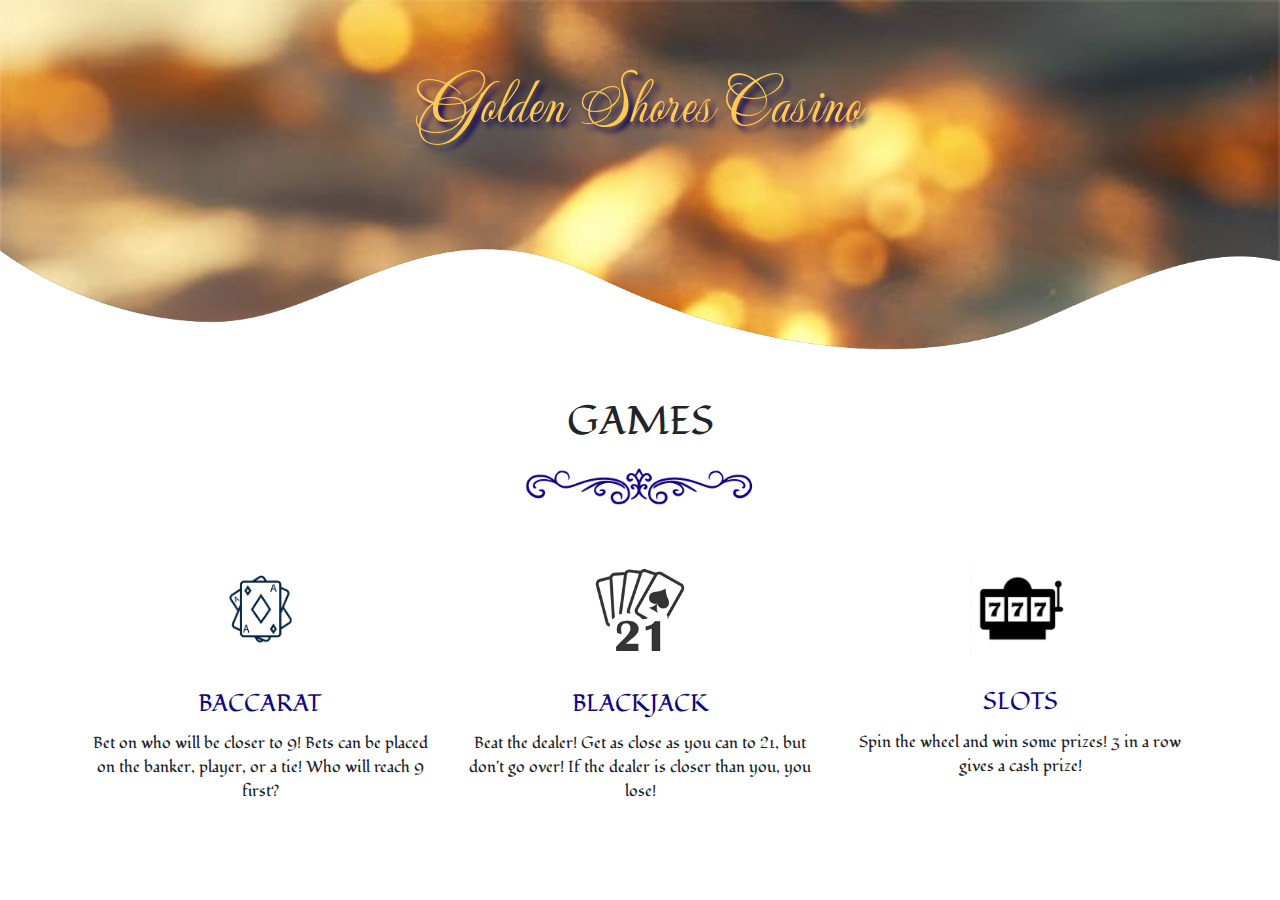
<file: index.html>
<!doctype html>
<html lang="en">
  <head>
    <meta charset="utf-8">

    <title>Golden Shores Casino</title>
    <link rel="stylesheet" href = "styles/casino.css"/>
    <link href="https://cdn.jsdelivr.net/npm/bootstrap@5.3.3/dist/css/bootstrap.min.css" rel="stylesheet">
    <script src="https://cdn.jsdelivr.net/npm/bootstrap@5.3.3/dist/js/bootstrap.bundle.min.js"></script>

    <link rel="preconnect" href="https://fonts.googleapis.com">
    <link rel="preconnect" href="https://fonts.gstatic.com/" crossorigin>
    <link href="https://fonts.googleapis.com/css2?family=Fondamento:ital@0;1&family=Mea+Culpa&display=swap" rel="stylesheet">
  </head>

  <body>
    <div class="parent">
      <div class="main-header">
        <h1 class="casino-name casino-name-large">Golden Shores Casino</h1>
        <img src="images/wave-divider.png" class="bottom-img">
      </div>
  
      <section id = "services">
        <div class = "container text-center">
            <h1 class = "title">GAMES</h1>
            <div class="games-divider">
              <img src="images/main-page-divider.png" class="games-divider-pic">
            </div>
            
            <div class = "row games-descriptions">
                <div class = "col-md-4 services">
                    <a href = "baccarat.html"><img src = "images/baccarat.png" class = "service-img"></a>
                    <h4>Baccarat</h4>
                    <p>Bet on who will be closer to 9! Bets can be placed on the banker, player, or a tie! Who will reach 9 first?</p>
                </div>
                <div class = "col-md-4 services">
                    <a href = "blackjack.html"><img src = "images/blackjack2.jpg" class = "service-img"></a>
                    <h4>BlackJack</h4>
                    <p>Beat the dealer! Get as close as you can to 21, but don't go over! If the dealer is closer than you, you lose!</p>
                </div>
                <div class = "col-md-4 services">
                    <a href = "slots.html"><img src = "images/slots.png" class = "service-img"></a>
                    <h4>Slots</h4>
                    <p>Spin the wheel and win some prizes! 3 in a row gives a cash prize!</p>
                </div>
            </div>
          </div>
      </section>
    </div>
    
  </body>
</html>
</file>
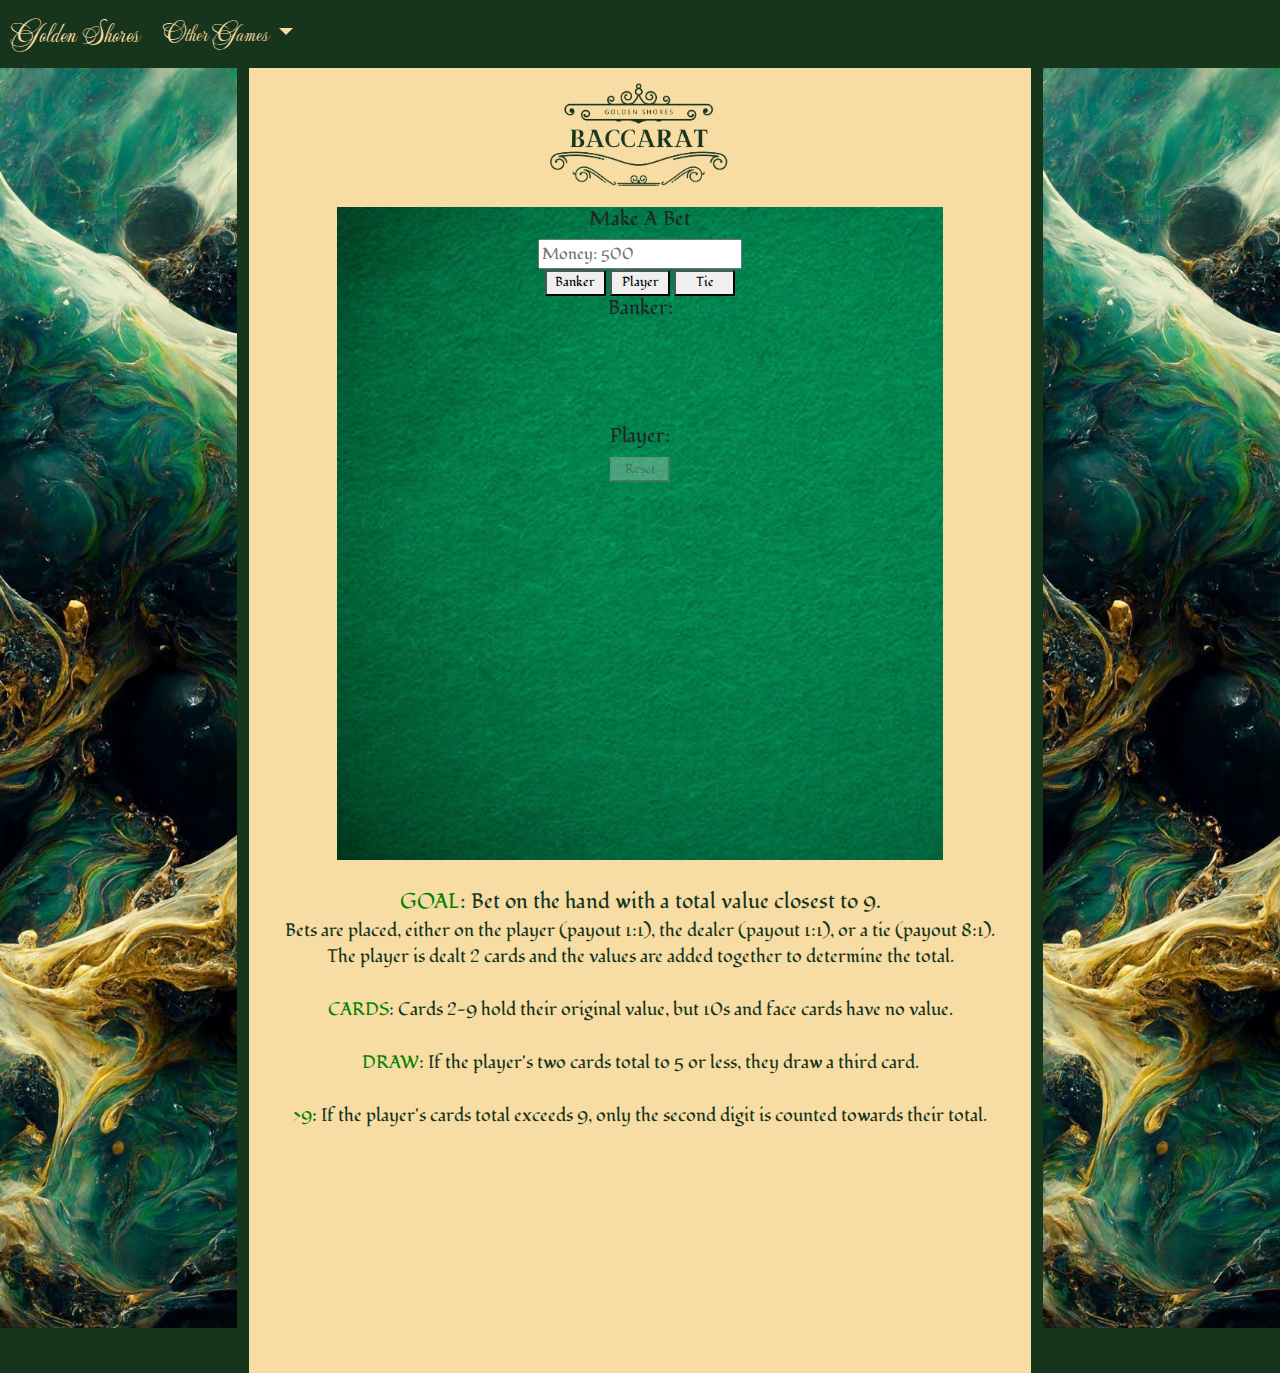
<file: baccarat.html>
<!DOCTYPE html>
<html lang="en">
    <head>
      <title>Baccarat</title>
        <link href="https://cdn.jsdelivr.net/npm/bootstrap@5.3.3/dist/css/bootstrap.min.css" rel="stylesheet" integrity="sha384-QWTKZyjpPEjISv5WaRU9OFeRpok6YctnYmDr5pNlyT2bRjXh0JMhjY6hW+ALEwIH" crossorigin="anonymous">
        <script src="https://cdn.jsdelivr.net/npm/bootstrap@5.3.3/dist/js/bootstrap.bundle.min.js" integrity="sha384-YvpcrYf0tY3lHB60NNkmXc5s9fDVZLESaAA55NDzOxhy9GkcIdslK1eN7N6jIeHz" crossorigin="anonymous"></script>
        <link rel="stylesheet" href = "styles/baccarat.css"/>


        <link rel="preconnect" href="https://fonts.googleapis.com">
        <link rel="preconnect" href="https://fonts.gstatic.com" crossorigin>
        <link href="https://fonts.googleapis.com/css2?family=Fondamento:ital@0;1&family=Mea+Culpa&display=swap" rel="stylesheet">
    </head>

    <body style="background-color: #17351d">
      <!--NAVBAR-->
        <nav class="navbar navbar-expand-lg" style="background-color: #17351d;" data-bs-theme="light">
          <div class="container-fluid">
            <!--BRANDING IN NAVBAR-->
            <a class="navbar-brand" href="index.html">Golden Shores</a>
            <div class="collapse navbar-collapse" id="navbarSupportedContent">
              <ul class="navbar-nav me-auto mb-2 mb-lg-0">
                <!--NAVBAR DROPDOWN-->
                <li class="nav-item dropdown">
                  <a class="nav-link dropdown-toggle" role="button" data-bs-toggle="dropdown" aria-expanded="false">
                    Other Games
                  </a>
                  <ul class="dropdown-menu">
                    <li><a class="dropdown-item" href="slots.html">Slots</a></li>
                    <li><a class="dropdown-item" href="blackjack.html">Blackjack</a></li>
                  </ul>
                </li>
              </ul>
            </div>
          </div>
        </nav>

        <!--SCREEN-->
        <div class="row align-items-start">
          <!--SIDE MARGIN-->
          <div class="col">
            <img class="marg" src="images/green-gold-swirl.jpg">
          </div>

          <!--MIDDLE DIV-->
          <div class="middle-section">
            <!--GAME LOGO-->
            <div class="game-title">
              <br>
              <img class="game-logo" src="images/baccarat2.png">
              <br><br>
            </div>
            <!--GAME SCREEN-->
            <div class="game-box">
              <div class="game-screen">

                <!--PICK HAND-->
                <div class="pick-hand">
                    <h5>Make A Bet</h5>
                    <div>
                      <input type="text" id="myText">
                    </div>
                    <div id="betError">

                    </div>
                    <div>
                        <button id = "bankerButton">Banker</button>
                        <button id = "playerButton">Player</button>
                        <button id = "tieButton">Tie</button>
                    </div>
                </div>


                <!--BANKER CARDS-->
                <div class="banker-hand">
                  <h5>Banker: <span id = "banker-sum"></span></h5>
                  <div id = "banker-cards">

                  </div>
                  <br><br><br><br>
                </div>
                
                <!--PLAYER CARDS-->
                <div class="player-hand">
                  <h5>Player: <span id = "player-sum"></span></h5>
                  <div id = "player-cards"></div>

                  <button id = "reset">Reset</button>
                  <p id = "results"></p>
                </div>
              </div>

            </div>

            <!--DESCRIPTION/CONTROLS-->
            <div class="game-desc" style="text-align: center;">
              <p class="instructions">
                <br>
                <span class="goal-statement"><span class="emphasize-word">GOAL</span>: Bet on the hand with a total value closest to 9.</span>
                <br>Bets are placed, either on the player (payout 1:1), the dealer (payout 1:1), or a tie (payout 8:1).<br>
                The player is dealt 2 cards and the values are added together to determine the total.<br><br>
                <span class="emphasize-word">CARDS</span>: Cards 2-9 hold their original value, but 10s and face cards have no value.<br><br>
                <span class="emphasize-word">DRAW</span>: If the player's two cards total to 5 or less, they draw a third card.<br><br>
                <span class="emphasize-word">>9</span>: If the player's cards total exceeds 9, only the second digit is counted towards their total.<br>
              </p>
            </div>
          </div>

          <!--SIDE MARGIN-->
          <div class="col">
            <img class="marg" src="images/green-gold-swirl.jpg">
          </div>
        </div>

        <script src="js/baccarat.js"></script>
    </body>
</html>
</file>
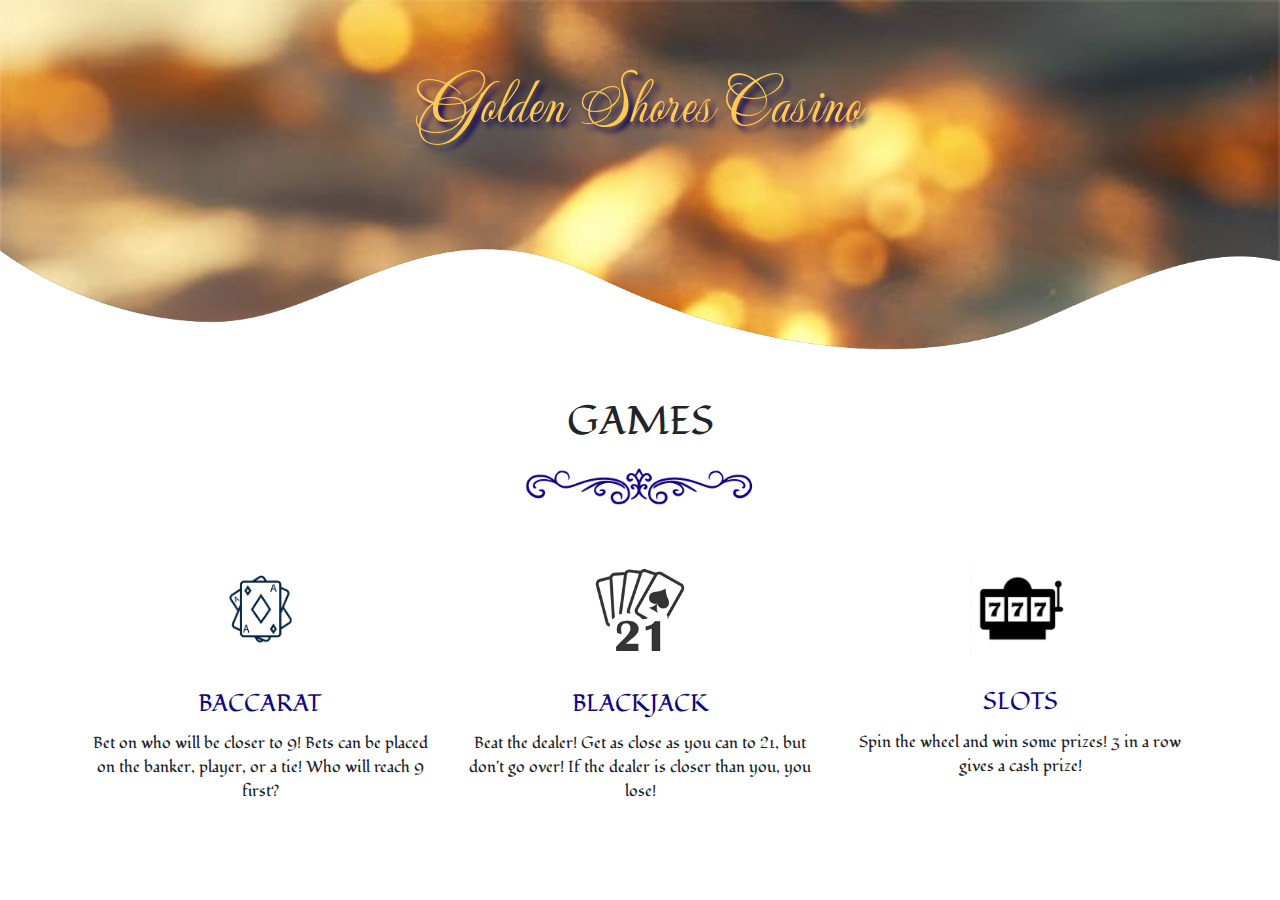
<file: casino.html>
<!doctype html>
<html lang="en">
  <head>
    <meta charset="utf-8">

    <title>Golden Shores Casino</title>
    <link rel="stylesheet" href = "styles/casino.css"/>
    <link href="https://cdn.jsdelivr.net/npm/bootstrap@5.3.3/dist/css/bootstrap.min.css" rel="stylesheet">
    <script src="https://cdn.jsdelivr.net/npm/bootstrap@5.3.3/dist/js/bootstrap.bundle.min.js"></script>

    <link rel="preconnect" href="https://fonts.googleapis.com">
    <link rel="preconnect" href="https://fonts.gstatic.com/" crossorigin>
    <link href="https://fonts.googleapis.com/css2?family=Fondamento:ital@0;1&family=Mea+Culpa&display=swap" rel="stylesheet">
  </head>

  <body>
    <div class="parent">
      <div class="main-header">
        <h1 class="casino-name casino-name-large">Golden Shores Casino</h1>
        <img src="images/wave-divider.png" class="bottom-img">
      </div>
  
      <section id = "services">
        <div class = "container text-center">
            <h1 class = "title">GAMES</h1>
            <div class="games-divider">
              <img src="images/main-page-divider.png" class="games-divider-pic">
            </div>
            
            <div class = "row games-descriptions">
                <div class = "col-md-4 services">
                    <a href = "baccarat.html"><img src = "images/baccarat.png" class = "service-img"></a>
                    <h4>Baccarat</h4>
                    <p>Bet on who will be closer to 9! Bets can be placed on the banker, player, or a tie! Who will reach 9 first?</p>
                </div>
                <div class = "col-md-4 services">
                    <a href = "blackjack.html"><img src = "images/blackjack2.jpg" class = "service-img"></a>
                    <h4>BlackJack</h4>
                    <p>Beat the dealer! Get as close as you can to 21, but don't go over! If the dealer is closer than you, you lose!</p>
                </div>
                <div class = "col-md-4 services">
                    <a href = "slots.html"><img src = "images/slots.png" class = "service-img"></a>
                    <h4>Slots</h4>
                    <p>Spin the wheel and win some prizes! 3 in a row gives a cash prize!</p>
                </div>
            </div>
          </div>
      </section>
    </div>
    
  </body>
</html>
</file>
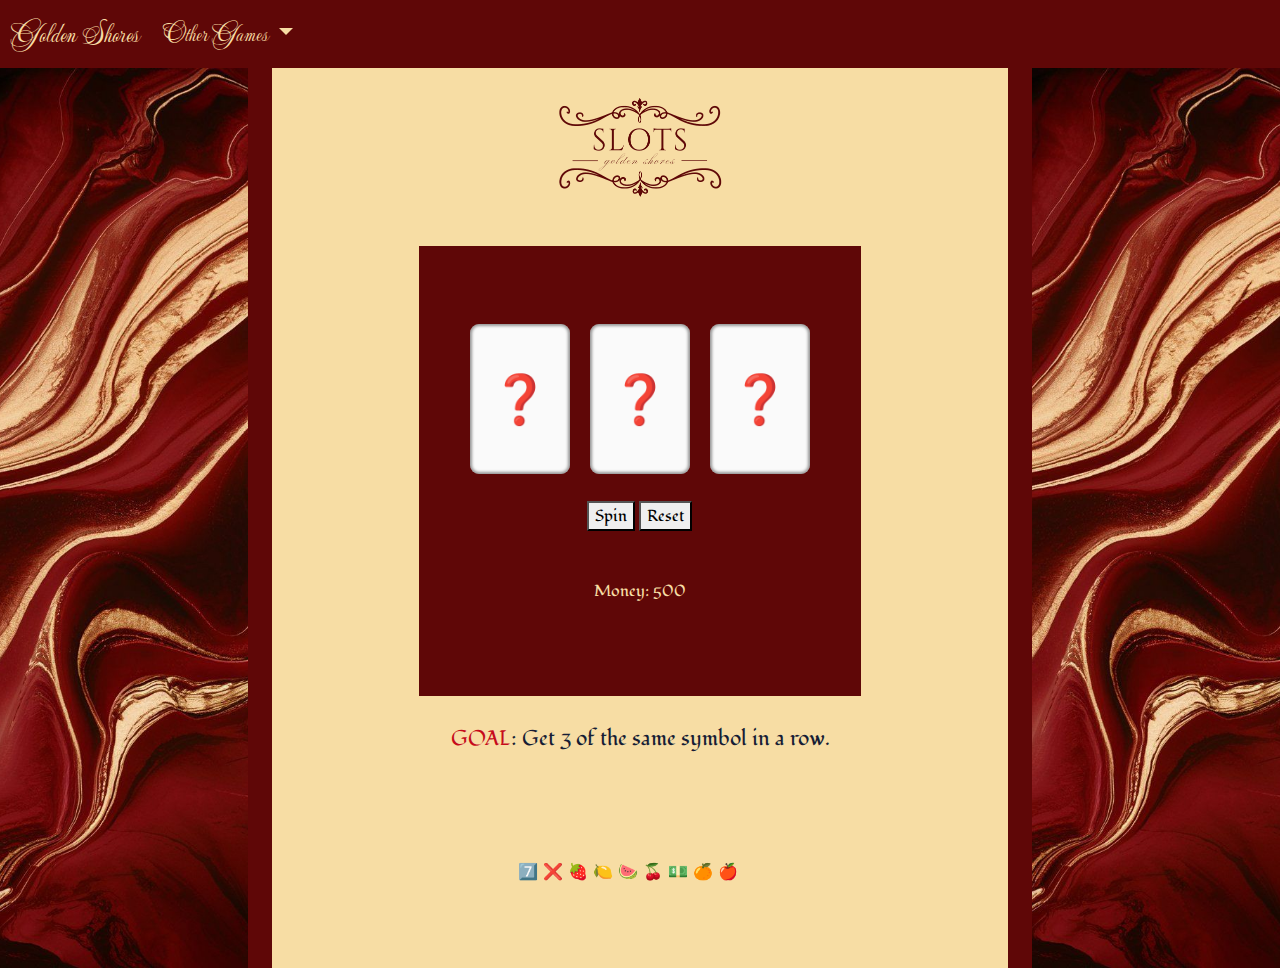
<file: slots.html>
<!DOCTYPE html>
<html lang="en">

<head>
    <title>Slots</title>
    <meta charset="utf-8">
    <link rel="stylesheet" href ="styles/slots.css"/>
    <link href="https://cdn.jsdelivr.net/npm/bootstrap@5.3.3/dist/css/bootstrap.min.css" rel="stylesheet"integrity="sha384-QWTKZyjpPEjISv5WaRU9OFeRpok6YctnYmDr5pNlyT2bRjXh0JMhjY6hW+ALEwIH" crossorigin="anonymous">
    <script src="https://cdn.jsdelivr.net/npm/bootstrap@5.3.3/dist/js/bootstrap.bundle.min.js" integrity="sha384-YvpcrYf0tY3lHB60NNkmXc5s9fDVZLESaAA55NDzOxhy9GkcIdslK1eN7N6jIeHz" crossorigin="anonymous"></script>
    
    <link rel="preconnect" href="https://fonts.googleapis.com">
    <link rel="preconnect" href="https://fonts.gstatic.com" crossorigin>
    <link href="https://fonts.googleapis.com/css2?family=Fondamento:ital@0;1&family=Mea+Culpa&display=swap" rel="stylesheet">
</head>

<body style="background-color:rgb(95, 7, 7)">
    <!--NAVBAR-->
    <nav class="navbar navbar-expand-lg" style="background-color: rgb(95, 7, 7);" data-bs-theme="light">
        <div class="container-fluid">
            <!--BRANDING IN NAVBAR-->
            <a class="navbar-brand" href="index.html">Golden Shores</a>
            <div class="collapse navbar-collapse" id="navbarSupportedContent">
              <ul class="navbar-nav me-auto mb-2 mb-lg-0">
                <!--NAVBAR DROPDOWN-->
                <li class="nav-item dropdown">
                  <a class="nav-link dropdown-toggle" role="button" data-bs-toggle="dropdown" aria-expanded="false">
                    Other Games
                  </a>
                  <ul class="dropdown-menu">
                    <li><a class="dropdown-item" href="blackjack.html">Blackjack</a></li>
                    <li><a class="dropdown-item" href="baccarat.html">Baccarat</a></li>
                  </ul>
                </li>
              </ul>
            </div>
        </div>
    </nav>

    <!--SCREEN-->
    <div class="row align-items-start">
      <!--SIDE MARGIN-->
      <div class="col">
        <img class="marg" src="images/red-gold-swirl-2.jpg">
      </div>

      <!--MIDDLE DIV-->
      <div class="col-md-7"> <div class="middle-section">
        <!--GAME LOGO-->
        <div class="game-title">
          <br><br>
          <img class="game-logo" src="images/slots-title-logo.png">
          <br><br><br><br>
        </div>
        <!--GAME SCREEN-->
        <div class="game-box">
          <div class="game-screen">
            <!--SLOTS APP-->
              <div id="app">
                  <div class="doors">
                    <div class="door">
                        <div class="boxes"></div>
                    </div>
                
                    <div class="door">
                        <div class="boxes"></div>
                    </div>
                
                    <div class="door">
                        <div class="boxes"></div>
                    </div>
                  </div>
              
                  <div class="buttons">
                    <button id="spinner">Spin</button>
                    <button id="reseter">Reset</button>
                  </div>
                  <p class="moneycounter"></p>
                  <p class="result"></p>
              </div>
          </div>
        </div>

        <!--DESCRIPTION/CONTROLS-->
        <div class="game-desc" style="text-align: center;">
            <p class="instructions">
              <br>
              <span class="goal-statement"><span class="emphasize-word">GOAL</span>: Get 3 of the same symbol in a row.<br></span>
            </p>
        </div>
      </div>
      </div>

      <!--SIDE MARGIN-->
      <div class="col">
        <img class="marg" src="images/red-gold-swirl-2.jpg">
      </div>

      <p class="info"></p>
    </div>

  <script src = "js/slots.js"></script>
</body>
</html>
</file>
<file: styles/casino.css>
/* parent div, whole page */
.parent {
    height: 100vh;
    width: 100vw;
}

/* header */
.main-header{
    position: relative;
    background-image: url("../images/golden-shores.jpg");
    background-size: cover;
    padding-top: 5%;
    width: 100%;
    height: 40%;
}

/* title */
.casino-name {
    text-align: center;
    position: sticky;
    font-size: 4em;
    font-family: Mea Culpa;
    color: #ffc955;
    font-weight: 450;
    text-shadow: 5px 5px 5px #0a035a;
}

/* wave img, header transition */
.bottom-img {
    width: 100%;
    position: absolute;
    bottom: 0px;
}

/* holds game icons */
.container {
    width: 100%;
}

/* games section title */
.title {
    font-family: Fondamento;
}

/* text descriptions */
.games-descriptions {
    font-family: Fondamento;
}

/* blackjack logo */
.bj-logo {
    width: 160px;
    height: 160px;
    border-radius: 33%;
    display: inline-flex;
    justify-content: space-around;
    position: inherit;
}

/* slots logo */
.slots-logo {
    width: 160px;
    height: 160px;
    margin-top: 0px;
    border-radius: 33%;
    display: inline-flex;
    justify-content: space-around;
    position: inherit;
}

/* baccarat logo */
.baccarat-logo {
    width: 160px;
    height: 160px;
    border-radius: 33%;
    display: inline-flex;
    justify-content: space-around;
    position: inherit;
}

/* services formatting */
#services {
    padding: 3%;
}

.service-img {
    width: 100px;
    margin-top: 20px;
}

.services {
    padding: 20px;
}

.services h4 {
    padding: 5px;
    margin-top: 25px;
    text-transform: uppercase;  
    color: #11087d;
}

/* divider container */
.games-divider {
    display: inline-block;
    width: 100%;
    text-align: center;
    font-size: 50%;
}

/* divider pic */
.games-divider-pic {
    width: 30%;
}
</file>
<file: styles/baccarat.css>
/* container for the playable game */
.game-box {
    display: inline-block;
    text-align: center;
    width: 100%;
    height: 50%;
}

/* playable game */
.game-screen {
    display: inline-block;
    text-align: center;
    background-image: url(../images/table.jpg);
    background-size: cover;
    height: 100%;
    width: 80%;
    object-fit: fill;
}

/* emphasized words in game description */
.emphasize-word {
    color: green;
}

/* goal of the game */
.goal-statement {
    font-size: 120%;
    padding-right: 5%;
    padding-left: 5%;
}

/* game descripton */
.game-desc {
    font-family: Fondamento;
    color: #17351d;
    font-size: 110%;
}

/* middle section container - holds game box and description */
.middle-section {
    display: inline-block;
    margin-left: auto;
    margin-right: auto;
    width: 60%;
    height: 145%;
    background-color: #F7DDA4;
}

/* margin photo (both sides) */
.marg {
    object-fit: cover;
    height: 140%;
    width: 100%;
}

/* margins */
.col {
    height: 100%;
}

/* parent row holding columns */
.row {
    height: 100vh;
}

/* navbar golden shores text */
.navbar-brand {
    font-family: Mea Culpa;
    font-size: 175%;
    color: #F7DDA4;}

/* navbar dropdown options */
.dropdown-menu {
    font-family: Fondamento;
}

/* navbar dropdown text*/
.nav-link {
    font-family: Mea Culpa;
    font-size: 150%;
    color: #F7DDA4;}

/* blackjack logo, top of page */
.game-title {
    display: inline-block;
    width: 90%;
    font-family: Fondamento;
    font-size: 50%;
    text-align: center;
}

/* logo picture */
.game-logo {
    width: 30%;
}

.banker-hand {
    vertical-align: top;
}

.player-hand {
    vertical-align: bottom;
}



/* game/card spacing - figure out game screen background */
body {
    font-family: Fondamento;
    text-align: center;
}

#player-cards img {
    height: 10%;
    width: 10%;
    margin: 1px;
}

#banker-cards img {
    height: 10%;
    width: 10%;
    margin: 1px;
}

#reset {
    width: 10%;
    height: 5%;
    font-size: 80%;
}

#bankerButton {
    width: 10%;
    height: 5%;
    font-size: 80%;
}

#playerButton {
    width: 10%;
    height: 5%;
    font-size: 80%;
}

#tieButton {
    width: 10%;
    height: 5%;
    font-size: 80%;
}
</file>
<file: styles/slots.css>
/* navbar golden shores text */
.navbar .navbar-brand {
  font-family: Mea Culpa;
  font-size: 175%;
  color: #F7DDA4;
}

/* navbar dropdown options */
.navbar .dropdown-menu {
  font-family: Fondamento;
}

/* navbar dropdown text*/
.navbar .nav-link {
  font-family: Mea Culpa;
  font-size: 150%;
  color: #F7DDA4;
}

/* container for the playable game */
.game-box {
  display: inline-block;
  text-align: center;
  width: 100%;
  height: 50%;
}

/* playable game */
.game-screen {
  display: inline-block;
  text-align: center;
  height: 100%;
  width: 60%;
  object-fit: fill;
}

/* emphasized words in game description */
.emphasize-word {
  color: rgb(198, 11, 27);
}

/* goal of the game */
.goal-statement {
  font-size: 120%;
  padding-right: 5%;
  padding-left: 5%;
}

/* game descripton */
.game-desc {
  font-family: Fondamento;
  color: #171D35;
  font-size: 110%;
}

/* column for middle section */
.col-md-7 {
  height: 100%;
}

/* middle section container - holds game box and description */
.middle-section {
  display: inline-block;
  width: 100%;
  height: 100%;
  background-color: #F7DDA4;
}

/* margin photo (both sides) */
.marg {
  object-fit: cover;
  width: 100%;
  height: 100%;
}

/* margins */
.col {
  height: 100%;
}

/* parent row holding columns */
.row {
  height: 100vh;
}

/* game logo, top of page */
.game-title {
  display: inline-block;
  width: 100%;
  font-family: Fondamento;
  font-size: 50%;
  text-align: center;
}

/* logo picture */
.game-logo {
  width: 25%;
}

/* slots game */
#app {
  width: 100%;
  height: 100%;
  background: rgb(95, 7, 7);

  display: flex;
  flex-direction: column;
  justify-content: center;
  align-items: center;
}

.doors {
  display: flex;
  margin-top: 5%;
}

.door {
  background: #fafafa;
  box-shadow: 0 0 3px 2px rgba(0, 0, 0, 0.4) inset;
  width: 100px;
  height: 150px;
  overflow: hidden;
  border-radius: 1ex;
  margin: 1ch;
}

.boxes {
  transition: transform 1s ease-in-out;
}

.box {
  display: flex;
  justify-content: center;
  align-items: center;
  font-size: 3rem;
}

.buttons {
  margin: 1rem 0 2rem 0;
  font-family: Fondamento;
}

button {
  cursor: pointer;
  font-size: 1.2rem;
  text-transform: uppercase;
  margin: 0 0.2rem 0 0.2rem;
}

.info {
  position: fixed;
  bottom: 0;
  width: 100%;
  text-align: center;
}

.moneycounter {
  margin: 1rem 0 2rem 0;
  text-align: center;
  vertical-align: bottom;
  font-family: Fondamento;
  color: #F7DDA4;
}

.result {
  text-align: center;
  font-family: Fondamento;
  color: #F7DDA4;
}
</file>
